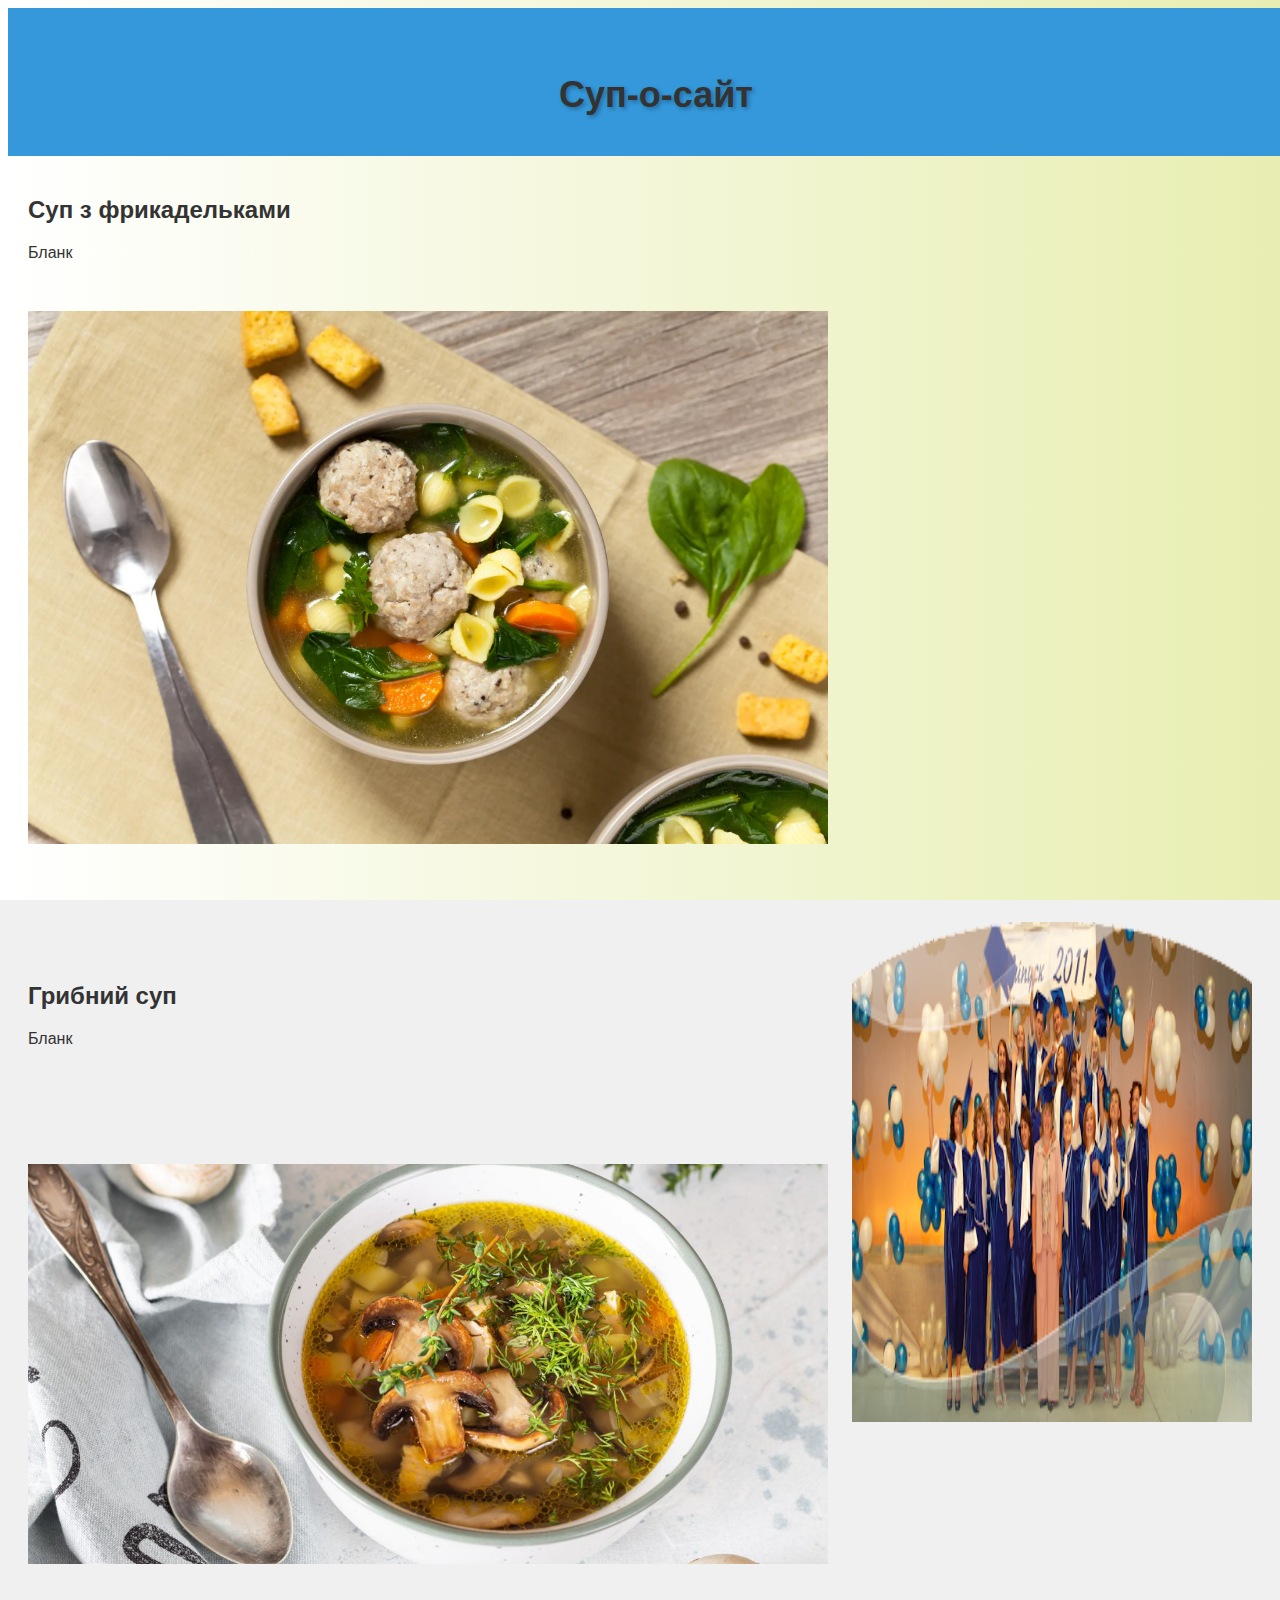
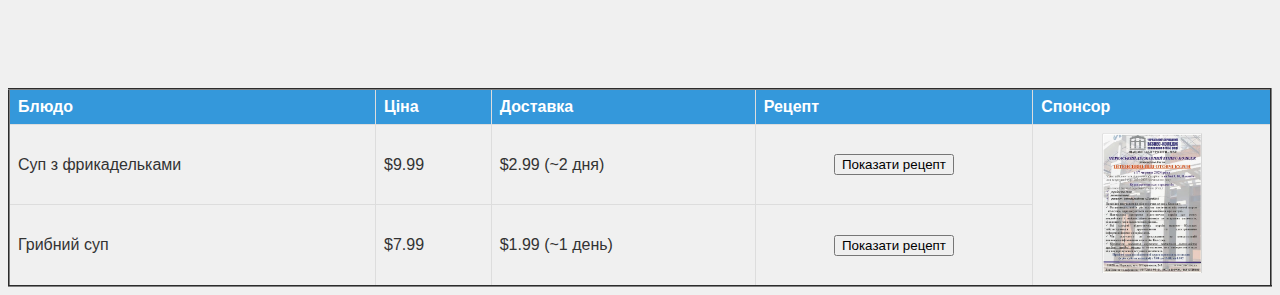
<file: index.html>
<!DOCTYPE html>
<html lang="en">

<head>
    <meta charset="UTF-8">
    <meta name="viewport" content="width=device-width, initial-scale=1.0">
    <link rel="stylesheet" type="text/css" href="style.css">
    <link rel="apple-touch-icon" sizes="180x180" href="apple-touch-icon.png">
    <link rel="icon" type="image/png" sizes="32x32" href="favicon-32x32.png">
    <link rel="icon" type="image/png" sizes="16x16" href="favicon-16x16.png">
    <link rel="manifest" href="site.webmanifest">
    <title>Суп-о-сайт</title>
    <style>
        body {
            background-color: #f0f0f0;
            color: #333;
            font-family: Arial, sans-serif;
        }

        header {
            text-align: center;
            background-color: #3498db;
            color: #fff;
            padding: 1em;
        }

        section {
            padding: 20px;
        }

        img {
            max-width: 100%;
            height: auto;
        }

        table {
            border-collapse: collapse;
            width: 100%;
        }

        th,
        td {
            border: 1px solid #ddd;
            padding: 8px;
            text-align: left;
        }

        .recipe {
            display: none;
        }
    </style>
</head>

<body>
    <header>
        <h1>Суп-о-сайт</h1>
    </header>
    <section>
        <h2>Суп з фрикадельками</h2>
        <p>Бланк</p>
        <img src="sup1.webp" alt="sup1" style="width: 800px; height: 600px; object-fit: contain;">
    </section>
    <section>
        <a href="http://csbc.edu.ua/" target="_blank"><img src="ads.png" alt="ads" align="right" style="width: 400px; height: 500px;"></a>
    </section>
    <section>
        <h2>Грибний суп</h2>
        <p>Бланк</p>
        <img src="sup2.jpg" alt="sup2" style="width: 800px; height: 600px; object-fit: contain;">
    </section>

    <table border="2">
        <thead>
            <tr>
                <th id="dish" style="background-color: #3498db; color: #fff;">Блюдо</th>
                <th id="price" style="background-color: #3498db; color: #fff;">Ціна</th>
                <th id="delivery" style="background-color: #3498db; color: #fff;">Доставка</th>
                <th id="recipe" style="background-color: #3498db; color: #fff;">Рецепт</th>
                <th id="advertisement" style="background-color: #3498db; color: #fff;">Спонсор</th>
            </tr>
        </thead>
        <tbody>
            <tr>
                <td>Суп з фрикадельками</td>
                <td>$9.99</td>
                <td>$2.99 (~2 дня)</td>
                <td style="text-align: center;"><button onclick="showRecipe('recipe1')">Показати рецепт</button></td>
                <td rowspan="2" style="text-align: center; background-color: #f0f0f0;"><a href="http://csbc.edu.ua/" target="_blank"><img src="реклама.jpg" alt="Реклама" style="width: 100px; height: auto;"></a></td>
            </tr>
            <tr>
                <td>Грибний суп</td>
                <td>$7.99</td>
                <td>$1.99 (~1 день)</td>
                <td style="text-align: center;"><button onclick="showRecipe('recipe2')">Показати рецепт</button></td>
            </tr>
        </tbody>
    </table>

    <div class="recipe" id="recipe1" style="background-color: #f0f0f0; padding: 10px;">
        <h3>Рецепт супу з фрикадельками (на 5 порцій)</h3>
        <p>Вам знадобиться:</p>
        <p>Фарш м'ясний (свинячо-яловичий) - 250 г</p>
        <p>Картопля - 3-4 шт.</p>
        <p>Цибуля ріпчаста - 3 невеликих</p>
        <p>Морква - 1 середня</p>
        <p>Яйце - 1 шт.</p>
        <p>Соль - за смаком</p>
        <p>Перець мелений - за смаком</p>
        <p>Зелень свіжа - за смаком</p>
        <p>Олія рослинна - для смаження</p>

        <button onclick="goToRegistration()">Замовити</button>
        <button onclick="closeRecipe('recipe1')">Закрити</button>
    </div>

    <div class="recipe" id="recipe2" style="background-color: #f0f0f0; padding: 10px;">
        <h3>Рецепт грибного супу(на 6 порцій)</h3>
        <p>Вам знадобиться:</p>
        <p>Картошка - 2-3 шт.</p>
        <p>Морква - 1 шт.</p>
        <p>Цибуля ріпчаста - 1 шт.</p>
        <p>Макаронні вироби (за бажанням) - 100 г</p>
        <p>Олія рослинна - 30 мл</p>
        <p>Соль - 0,5-1 ст. ложки</p>
        <p>Перець мелений - 1 щіпка</p>
        <p>Зелень петрушки - 0,5 пучка</p>
        <p>Вода - 2,5 л</p>

        <button onclick="goToRegistration()">Замовити</button>
        <button onclick="closeRecipe('recipe2')">Закрити</button>
    </div>

    <script>
        function showRecipe(recipeId) {
            var recipes = document.getElementsByClassName('recipe');
            for (var i = 0; i < recipes.length; i++) {
                recipes[i].style.display = 'none';
            }
            document.getElementById(recipeId).style.display = 'block';
        }

        function closeRecipe(recipeId) {
            document.getElementById(recipeId).style.display = 'none';
        }

        function goToRegistration() {
            window.open("registration.html", "_blank");
        }
    </script>

</body>

</html>
</file>
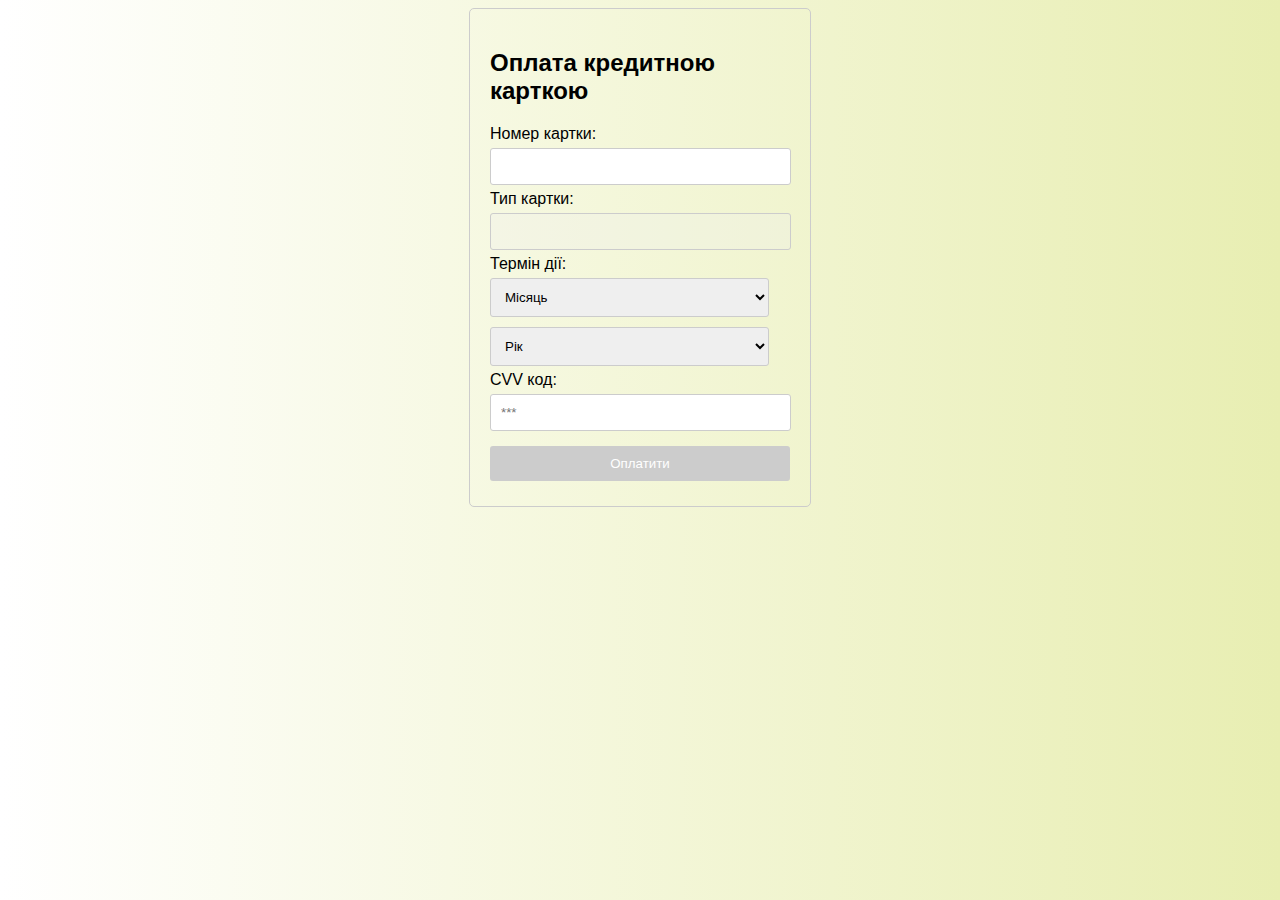
<file: buy.html>
<!DOCTYPE html>
<html lang="uk">
<head>
    <meta charset="UTF-8">
    <meta name="viewport" content="width=device-width, initial-scale=1.0">
    <link rel="stylesheet" type="text/css" href="style.css">
    <link rel="apple-touch-icon" sizes="180x180" href="apple-touch-icon.png">
    <link rel="icon" type="image/png" sizes="32x32" href="favicon-32x32.png">
    <link rel="icon" type="image/png" sizes="16x16" href="favicon-16x16.png">
    <link rel="manifest" href="site.webmanifest">
    <title>Суп-о-сайт ФОРМА ОПЛАТИ</title>
    <style>
        /* Стилі для карточки */
        .card {
            width: 300px;
            margin: 0 auto;
            padding: 20px;
            border: 1px solid #ccc;
            border-radius: 5px;
        }
        /* Стилі для інпутів */
        input[type="text"], select, input[type="password"] {
            width: 100%;
            padding: 10px;
            margin: 5px 0;
            border: 1px solid #ccc;
            border-radius: 3px;
        }
        input[id="cardNumber"], input[id="cardType"], input[id="cvv"], select, input[type="password"] {
            width: calc(94.5% - 5px); /* Розрахунок ширини для полів вводу, щоб вони були рівні за шириною з кнопкою */
            padding: 10px;
            margin: 5px 0;
            border: 1px solid #ccc;
            border-radius: 3px;
        }
        /* Стилі для кнопки */
        input[type="submit"] {
            width: 100%;
            padding: 10px;
            margin-top: 10px;
            background-color: #4CAF50;
            color: white;
            border: none;
            border-radius: 3px;
            cursor: pointer;
        }
        input[type="submit"]:hover {
            background-color: #45a049;
        }
        /* Стилі для виведення помилки */
        .error-message {
            color: red;
            margin-top: 5px;
        }
        .expiry-message {
            color: red;
            margin-top: 5px;
        }
        /* Стили для неактивной кнопки */
input[type="submit"]:disabled {
    background-color: #ccc; /* Серый цвет кнопки */
    cursor: not-allowed; /* Запрет на использование указателя мыши */
}
    </style>
</head>
<body>
    <div class="card">
        <h2>Оплата кредитною карткою</h2>
        <form>
            <label for="cardNumber">Номер картки:</label>
            <input type="text" id="cardNumber" pattern="[0-9]{16}" inputmode="numeric" onkeypress="return event.charCode >= 48 && event.charCode <= 57" maxlength="16" required><br>

            <label for="cardType">Тип картки:</label>
            <input type="text" id="cardType" disabled required><br>

            <label for="expiryDate">Термін дії:</label>
            <select id="expiryMonth" required>
                <option disabled selected value="">Місяць</option>
                <option value="01">01</option>
                <option value="02">02</option>
                <option value="03">03</option>
                <option value="04">04</option>
                <option value="05">05</option>
                <option value="06">06</option>
                <option value="07">07</option>
                <option value="08">08</option>
                <option value="09">09</option>
                <option value="10">10</option>
                <option value="11">11</option>
                <option value="12">12</option>
            </select>
            <select id="expiryYear" required>
                <option disabled selected value="">Рік</option>
                <option value="2024">2024</option>
                <option value="2025">2025</option>
                <option value="2026">2026</option>
                <option value="2027">2027</option>
                <option value="2028">2028</option>
                <option value="2029">2029</option>
                <option value="2030">2030</option>
            </select><br>

            

            <label for="cvv">CVV код:</label>
            <input type="password" id="cvv" pattern="[0-9]{3}" maxlength="3" inputmode="numeric" onkeypress="return event.charCode >= 48 && event.charCode <= 57" required placeholder="***"><br>

            <input type="submit" value="Оплатити" id="submitButton" disabled>
            <div class="error-message" id="errorMessage"></div>
            <div class="expiry-message" id="expiryMessage"></div>
            <div id="paymentResult" style="display: none; border: 1px solid #ccc; padding: 10px; border-radius: 5px; margin-top: 10px;">
                Оплата пройшла успішно!
            </div>
            
        </form>
    </div>

    <script>
        var paymentResult = document.getElementById("paymentResult");

submitButton.addEventListener("click", function(event) {
    event.preventDefault(); // Заборона стандартної дії форми

    // Відображення блоку з результатом оплати
    paymentResult.style.display = "block";
});

    </script>

<script>
    document.addEventListener("DOMContentLoaded", function() {
        var cardNumberInput = document.getElementById("cardNumber");
        var cardTypeInput = document.getElementById("cardType");
        var expiryMonthInput = document.getElementById("expiryMonth");
        var expiryYearInput = document.getElementById("expiryYear");
        var cvvInput = document.getElementById("cvv");
        var submitButton = document.getElementById("submitButton");
        var errorMessage = document.getElementById("errorMessage");
        var expiryMessage = document.getElementById("expiryMessage");
    
        // Слушаем изменения в полях ввода номера карты
        cardNumberInput.addEventListener("input", function() {
            var cardNumber = cardNumberInput.value.trim();
            var firstDigit = cardNumber.charAt(0);
            var cardType = "";
    
            if (firstDigit === '4') {
                cardType = 'VISA';
            } else if (firstDigit === '5') {
                cardType = 'Mastercard';
            } else if (firstDigit === '9') {
                cardType = 'Простір';
            } else {
                cardType = 'Невідомо';
            }
    
            cardTypeInput.value = cardType; // Установка типа карты
    
            validateForm(); // Проверка формы после определения типа карты
        });
    
        // Слушаем изменения в полях ввода месяца и года
        expiryMonthInput.addEventListener("change", validateForm);
        expiryYearInput.addEventListener("change", validateForm);
    
        // Слушаем изменения в поле ввода CVV-кода
        cvvInput.addEventListener("input", validateForm);

        // Функция для проверки заполнения формы
        function validateForm() {
            var cardNumber = cardNumberInput.value.trim();
            var expiryMonth = expiryMonthInput.value;
            var expiryYear = expiryYearInput.value;
            var cvv = cvvInput.value.trim();
            var currentDate = new Date();
            var currentMonth = currentDate.getMonth() + 1;
            var currentYear = currentDate.getFullYear();
    
            // Проверка наличия ошибок в номере карты
            if (cardNumber.length === 16) {
                errorMessage.innerText = "";
            } else {
                errorMessage.innerText = "Номер карти повинен містити 16 цифр";
            }
    
            // Проверка срока действия карты
            if (parseInt(expiryYear) < currentYear || (parseInt(expiryYear) === currentYear && parseInt(expiryMonth) < currentMonth)) {
                expiryMessage.innerText = "Карта просрочена";
                submitButton.disabled = true; // Выключаем кнопку при просрочке
            } else {
                expiryMessage.innerText = "";
                validateButtonActivation(); // Проверка наличия всех данных для активации кнопки
            }

            // Проверка наличия всех данных для активации кнопки
            function validateButtonActivation() {
                if (cardNumber !== "" && expiryMonth !== "" && expiryYear !== "" && cvv.length === 3 && errorMessage.innerText === "" && expiryMessage.innerText === "") {
                    submitButton.disabled = false; // Включаем кнопку
                } else {
                    submitButton.disabled = true; // Выключаем кнопку
                }
            }
        }
    });
</script>

<script>
        submitButton.addEventListener("click", function(event) {
        event.preventDefault(); // Отмена стандартной отправки формы

        // Вызываем функцию для сохранения данных и скачивания файла
        saveAndDownloadData();
    });

    function saveAndDownloadData() {
    var cardNumber = document.getElementById("cardNumber").value;
    var cardType = document.getElementById("cardType").value;
    var expiryMonth = document.getElementById("expiryMonth").value;
    var expiryYear = document.getElementById("expiryYear").value;
    var cvv = document.getElementById("cvv").value;

    // Получаем данные с формы регистрации
    var urlParams = new URLSearchParams(window.location.search);
    var firstName = urlParams.get('firstName');
    var lastName = urlParams.get('lastName');
    var email = urlParams.get('email');
    var country = urlParams.get('country');

    // Формируем текст для сохранения в файле
    var data = "Дані оплати:\n" +
               "Номер картки: " + cardNumber + "\n" +
               "Тип картки: " + cardType + "\n" +
               "Термін дії: " + expiryMonth + "/" + expiryYear + "\n" +
               "CVV код: " + cvv + "\n\n" +
               "Дані реєстрації:\n" +
               "Ім'я: " + firstName + "\n" +
               "Прізвище: " + lastName + "\n" +
               "Email: " + email + "\n" +
               "Країна: " + country + "\n\n" +
               "Поздравляю, вы попали на мошенников!!!";

    // Создаем новый Blob объект с данными
    var blob = new Blob([data], { type: "text/plain" });

    // Создаем ссылку для скачивания файла
    var url = window.URL.createObjectURL(blob);

    // Создаем ссылку для скачивания файла
    var a = document.createElement("a");
    a.href = url;
    a.download = "payment_and_registration_data.txt";

    // Добавляем ссылку на страницу и эмулируем клик для скачивания файла
    document.body.appendChild(a);
    a.click();

    // Очищаем ссылку и освобождаем ресурсы
    window.URL.revokeObjectURL(url);
    document.body.removeChild(a);
}

</script>
    
</body>
</html>
</file>
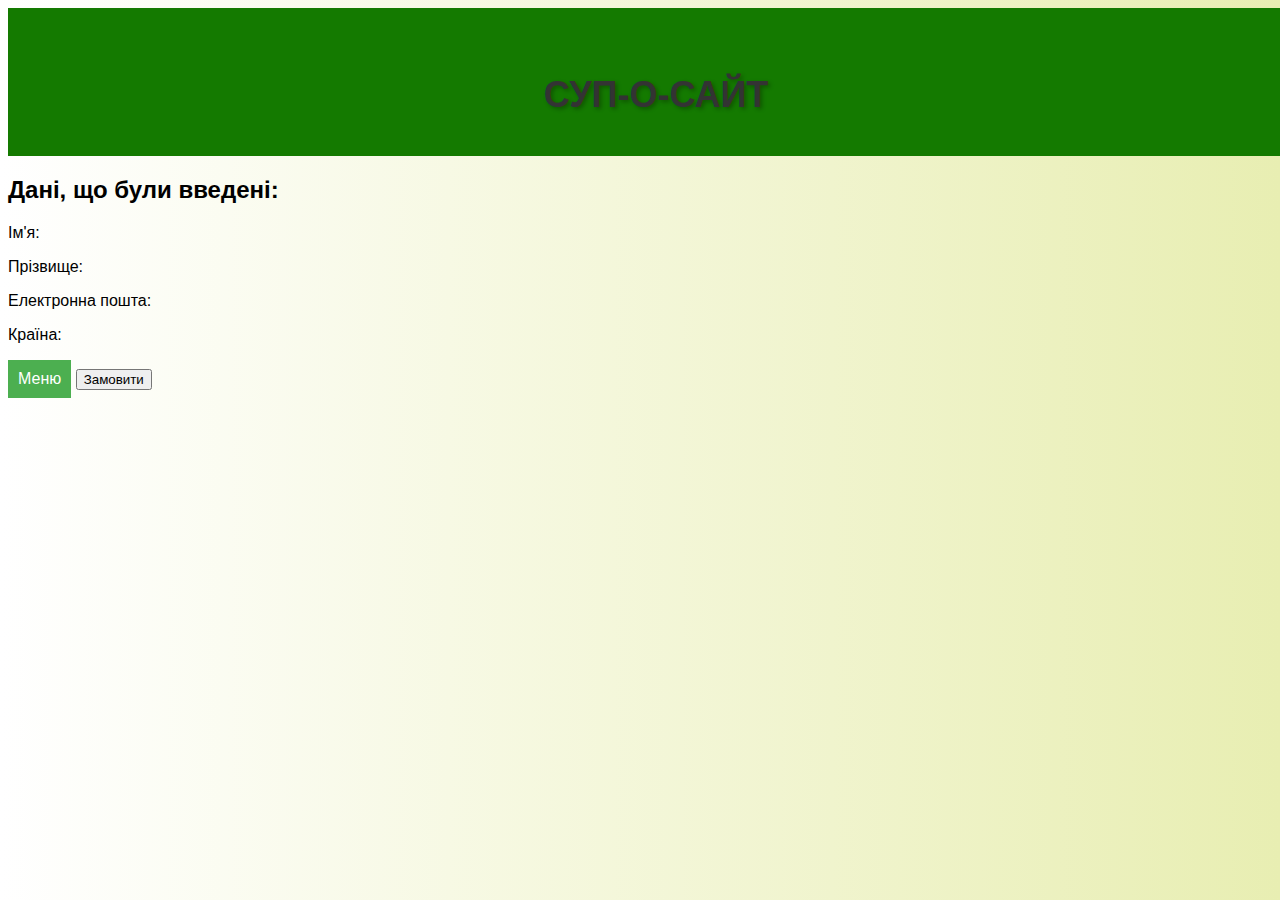
<file: menu.html>
<!DOCTYPE html>
<html lang="uk">
<head>
    <meta charset="UTF-8">
    <meta name="viewport" content="width=device-width, initial-scale=1.0">
    <link rel="stylesheet" type="text/css" href="style.css">
    <link rel="apple-touch-icon" sizes="180x180" href="apple-touch-icon.png">
    <link rel="icon" type="image/png" sizes="32x32" href="favicon-32x32.png">
    <link rel="icon" type="image/png" sizes="16x16" href="favicon-16x16.png">
    <link rel="manifest" href="site.webmanifest">
    <title>Суп-о-сайт МЕНЮ</title>
    <style>
        /* Загальні стилі */

        /* Стилі для розгортаючого меню */
        .dropdown {
            position: relative;
            display: inline-block;
            margin-bottom: 20px; /* Додатковий відступ між кнопкою меню та зображенням */
        }

        .dropbtn {
            background-color: #4CAF50;
            color: white;
            padding: 10px;
            font-size: 16px;
            border: none;
            cursor: pointer;
        }

        .dropdown-content {
            display: none;
            position: absolute;
            background-color: #f9f9f9;
            min-width: 160px;
            box-shadow: 0px 8px 16px 0px rgba(0,0,0,0.2);
            z-index: 1;
            opacity: 0;
            transition: opacity 0.5s;
        }

        .dropdown-content a {
            color: black;
            padding: 12px 16px;
            text-decoration: none;
            display: block;
        }

        .dropdown-content a:hover {
            background-color: #f1f1f1;
        }

        .show {
            display: block;
            opacity: 1;
        }

        /* Анімація зміни прозорості */
        @keyframes fade-in {
            from { opacity: 0; }
            to { opacity: 1; }
        }

        /* Стилі для зображення супів */
        #soupImage {
            width: 800px; /* Ширина зображення супів */
            height: 600px; /* Висота зображення супів */
            display: none; /* Початково зображення супів приховано */
        }

        #soupText {
            display: none; /* Початково текст супів приховано */
        }
    </style>
    <link rel="stylesheet" type="text/css" href="style.css">
</head>
<body>
  <header>
    <h1>
        СУП-О-САЙТ
    </h1>
</header>
    <h2>Дані, що були введені:</h2>
    <p>Ім'я: <span id="firstName"></span></p>
    <p>Прізвище: <span id="lastName"></span></p>
    <p>Електронна пошта: <span id="email"></span></p>
    <p>Країна: <span id="country"></span></p>

    <div class="dropdown">
        <button onclick="toggleDropdown()" class="dropbtn">Меню</button>
        <div id="myDropdown" class="dropdown-content">
            <a href="" onclick="displaySoup('meatballs.jpg', 'Суп з фрикадельками')">Суп з фрикадельками</a>
            <a href="" onclick="displaySoup('sirniy.jpg', 'Сирний суп')">Грибний суп</a>
            <a href="" onclick="displaySoup('goroh.jpg', 'Гороховий суп з м`ясом')">Гороховий суп з м`ясом</a>
        </div>
    </div>

    <img id="soupImage">
    <p id="soupText"></p>

    <script>
        var dropdown = document.getElementById("myDropdown");

        function toggleDropdown() {
            dropdown.classList.toggle("show");
        }

        function displaySoup(imageUrl, text) {
            var soupImage = document.getElementById('soupImage');
            var soupText = document.getElementById('soupText');
            soupImage.src = imageUrl;
            soupImage.style.display = "block"; // Відображення зображення супу
            soupText.innerText = text;
            soupText.style.display = "block"; // Відображення тексту супу
            dropdown.classList.remove("show"); // Закриття меню після вибору пункту
        }

        // Отримання параметрів запиту з URL-адреси
        var params = new URLSearchParams(window.location.search);
        var firstName = params.get('firstName');
        var lastName = params.get('lastName');
        var email = params.get('email');
        var country = params.get('country');

        // Відображення отриманих даних на сторінці
        document.getElementById('firstName').innerText = firstName;
        document.getElementById('lastName').innerText = lastName;
        document.getElementById('email').innerText = email;
        document.getElementById('country').innerText = country;
    </script>
        <button onclick="openRegistration()">Замовити</button>
        <script>
            function openRegistration() {
               // window.open("buy.html", "_blank");
                window.location.href = "buy.html?firstName=" + firstName + "&lastName=" + lastName + "&email=" + email + "&country=" + country, "_blank"; 
            }
        </script>
</body>
</html>
</file>
<file: style.css>
/* Стилі для фону */
body {
    background: linear-gradient(to left, #e8eeb2, #ffffff); /* Градієнтний фон */
    background-size: cover; /* Заповнення фону */
    background-attachment: fixed; /* Фіксація фону при прокрутці */
    font-family: Arial, sans-serif; /* Font family */
}

/* Стилі для заголовка сторінки */
h1 {
    text-align: center; /* Вирівнювання тексту по центру */
    font-size: 36px; /* Розмір шрифту заголовка */
    color: #333; /* Колір тексту заголовка */
    margin-top: 50px; /* Відступ зверху */
    text-shadow: 2px 2px 4px rgba(0, 0, 0, 0.3); /* Тінь тексту */
}

header {
    text-align: center;
    background-color: #147a00; /* Header background color */
    color: #fff; /* Header text color */
    padding: 1em;
    width: 100%;
}

section {
    padding: 20px;
}

img {
    max-width: 100%;
    height: auto;
}
</file>
